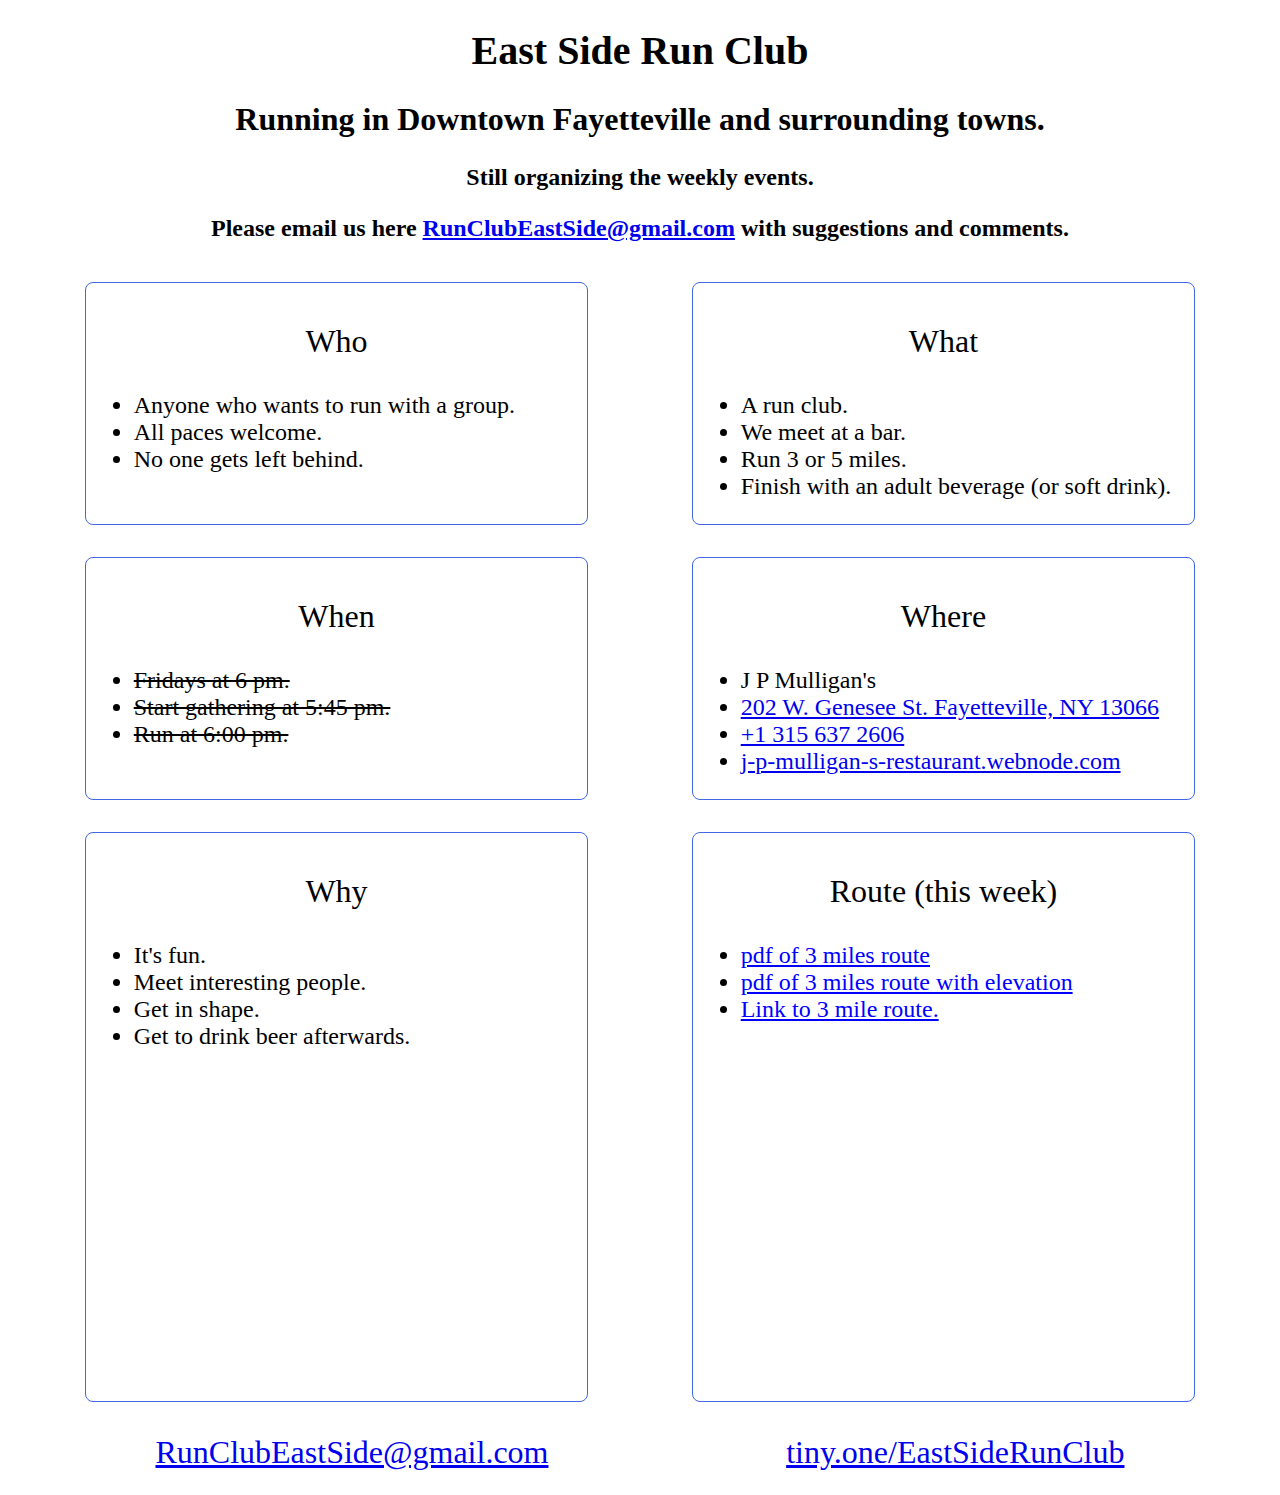
<file: index.html>
<!doctype html>

<html lang="en">

<head>
    <meta charset="utf-8">
    <title>East Side Run Club</title>
    <link rel="stylesheet" href="./styles.css">
</head>

<body>
    <div id="outerDiv">
        <h1 class="">East Side Run Club</h1>
        <h2 class="">Running in Downtown Fayetteville and surrounding towns.</h2>
        
        <h3 class="">Still organizing the weekly events.</h3>
        <h3 class="">Please email us here 
            <a target="_blank" id="" class=""
            href="mailto:RunClubEastSide@gmail.com">RunClubEastSide@gmail.com</a>
             with suggestions and comments.</h3>
        
        <div id="middleDiv">
            <div id="innerDiv">
                <p class="five_Ws">Who</p>
                <ul class="">
                    <li>Anyone who wants to run with a group.</li>
                    <li>All paces welcome.</li>
                    <li>No one gets left behind.</li>
                </ul>
            </div>
            <div id="innerDiv">
                <p class="five_Ws">What</p>
                <ul class="">
                    <li>A run club.</li>
                    <li>We meet at a bar.</li>
                    <li>Run 3 or 5 miles.</li>
                    <li>Finish with an adult beverage (or soft drink).</li>
                    <!-- <li>Anyone who wants to run with a group.</li>
                    <li>All paces welcome.</li>
                    <li>No drop - no one gets left behind.</li> -->
                </ul>
            </div>
            <div id="innerDiv">
                <p class="five_Ws">When</p>
                <ul class="">
                    <!-- <li>Mondays at 6 pm.</li>
                    <li>Start gathering at 5:45 pm.</li>
                    <li>Run at 6:00 pm.</li> -->
                    <li>
                        <s>Fridays at 6 pm.</s>
                    </li>
                    <li>
                        <s>Start gathering at 5:45 pm.</s>
                    </li>
                    <li>
                        <s>Run at 6:00 pm.</s>
                    </li>
                    <!-- <li>Fridays at 6 pm.</li>
                    <li>Start gathering at 5:45 pm.</li>
                    <li>Run at 6:00 pm.</li> -->
                </ul>
            </div>
            <div id="innerDiv">
                <p class="five_Ws">Where</p>
                <ul class="">
                    <li>J P Mulligan's</li>
                    <li>
                        <a id=""
                            href="https://www.google.com/maps/place/J+P+Mulligan's+Restaurant+Inc/@43.029607,-76.0170352,17z/data=!3m1!4b1!4m5!3m4!1s0x89d98c3f441e1c95:0xb901ebdf23e97745!8m2!3d43.0296021!4d-76.0148461">202
                            W. Genesee St. Fayetteville, NY 13066</a>
                    </li>
                    <li>
                        <a href="tel:13156372606">+1 315 637 2606</a>
                    </li>
                    <li><a id=""
                            href="https://j-p-mulligan-s-restaurant.webnode.com/">j-p-mulligan-s-restaurant.webnode.com</a>
                    </li>
                </ul>
                <!-- <ul class="">
                    <li>Bull and Bear (Fayetteville location)</li>
                    <li>411 E Genesee St, Fayetteville, NY 13066</li>
                    <li>315 632 4688</li>
                    <li><a id="" href="https://www.bullandbearroadhouse.com/">bullandbearroadhouse.com</a></li>
                </ul> -->
                <!-- <ul class="">
                    <li>Seneca St Brew Pub</li>
                    <li>315 E Seneca St, Manlius, NY 13104</li>
                    <li>+1 315 682 6968</li>
                    <li><a id="" href="https://senecastreetbrewpub.com/">SenecaStreetBrewPub.com</a></li>
                </ul> -->
                <!-- <p class="previous_weeks"><a id="other" href=./otherLocations.html>Our other regular locations.</a></p> -->
            </div>
            <div id="innerDiv">
                <p class="five_Ws">Why</p>
                <ul class="">
                    <li>It's fun.</li>
                    <li>Meet interesting people.</li>
                    <li>Get in shape.</li>
                    <li>Get to drink beer afterwards.</li>
                </ul>
            </div>
            <div id="innerDiv">
                <p class="five_Ws">Route (this week)</p>
                <!-- <p>Link to 3 mile J P Mulligan's loop page.</p> -->
                <ul class="">
                    <li>
                        <a href="./JPMulligans/3Miles.pdf" style="color:#0000FF;text-align:left" target="_blank">pdf of
                            3 miles route</a>
                    </li>
                    <li>
                        <a href="./JPMulligans/3Miles_Elevation.pdf" style="color:#0000FF;text-align:left"
                            target="_blank">pdf of 3 miles route with elevation</a>
                    </li>
                    <li>
                        <a href="https://onthegomap.com/s/01uum7in" style="color:#0000FF;text-align:left"
                            target="_blank">Link to 3 mile route.</a>
                    </li>
                    <!-- <li>
                        <iframe width="425" height="350" frameborder="0" scrolling="no" marginheight="0" marginwidth="0"
            src="https://onthegomap.com/?m=r&amp;u=mi&amp;d=4719&amp;f=d552b25512&amp;n=1&amp;dm=1&amp;context=embed&amp;r2=[base64]~1a1LUHu6j3A7JpC3T7NSVg2t2u3l4o1x1h1r1h8lAz6d9h2Z37BNNFBJBJ5Z11n5Cl3CR2R31L3P7p1Jf3l1v6Fl18~1"></iframe>
                    </li> -->
                    <iframe width="425" height="350" frameborder="0" scrolling="no" marginheight="0" marginwidth="0"
                        src="https://onthegomap.com/?m=r&amp;u=mi&amp;d=4719&amp;f=d552b25512&amp;n=1&amp;dm=1&amp;context=embed&amp;r2=[base64]~1a1LUHu6j3A7JpC3T7NSVg2t2u3l4o1x1h1r1h8lAz6d9h2Z37BNNFBJBJ5Z11n5Cl3CR2R31L3P7p1Jf3l1v6Fl18~1"></iframe>
                </ul>
                <!-- <p class="five_Ws"><a id="" href=../RunRoutes/RunRoutes.html>Routes</a></p>
                <ul class="">
                    <li>3 miles</li>
                    <li>5 miles</li>
                </ul> -->
            </div>
        </div>
        <footer id="">
            <!-- <p id="url">https://tinyurl.com/ManliusRunClub</p> -->
            <!-- <a id="url" href="https://tinyurl.com/ManliusRunClub">https://tinyurl.com/ManliusRunClub</a> -->
            <div id="footer_div" class="">
                <a target="_blank" id="" class="footer_anchor"
                    href="mailto:RunClubEastSide@gmail.com">RunClubEastSide@gmail.com</a>

                <a target="_blank" id="" class="footer_anchor"
                    href="https://tiny.one/EastSideRunClub">tiny.one/EastSideRunClub</a>
            </div>

        </footer>

    </div>
</body>

</html>
</file>
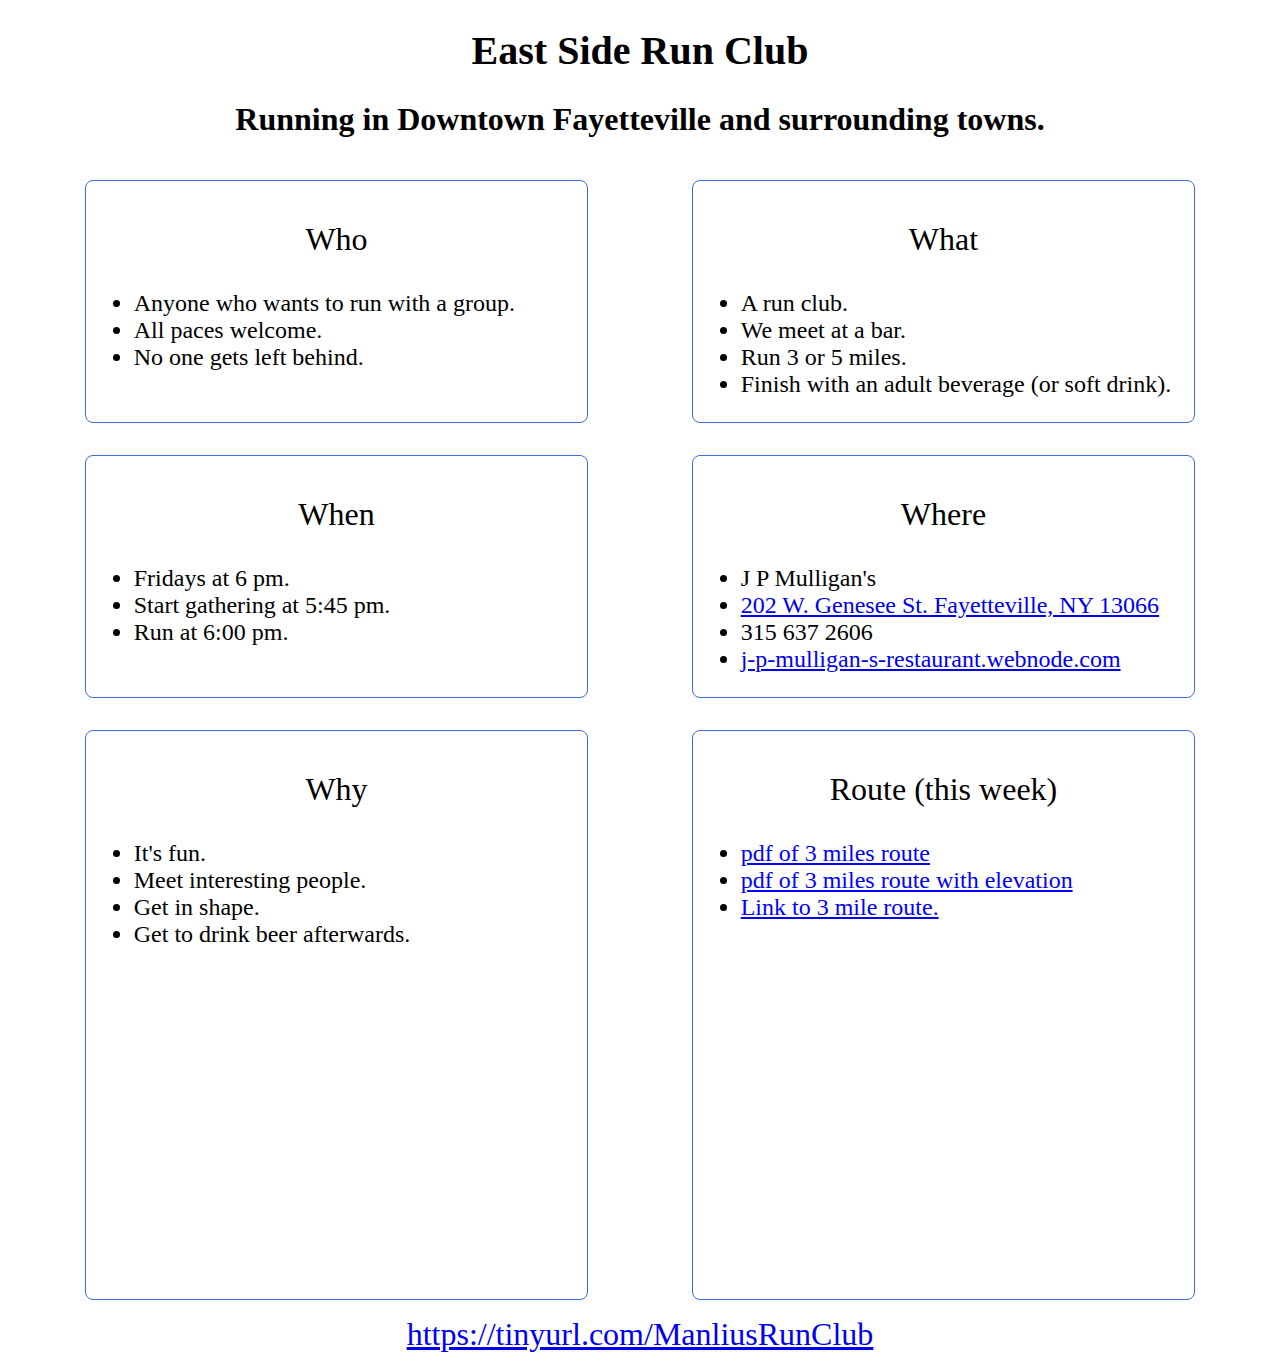
<file: EastSideRunClub/EastSideRunClub.html>
<!doctype html>

<html lang="en">

<head>
    <meta charset="utf-8">
    <title>East Side Run Club</title>
    <link rel="stylesheet" href="./styles.css">
</head>

<body>
    <div id="outerDiv">
        <h1 class="something">East Side Run Club</h1>
        <h2 class="something">Running in Downtown Fayetteville and surrounding towns.</h2>
        <!-- <span>
            <a href="../RunRoutes/OnTheGoMaps/OnTheGoMaps.html" style="color:#0000FF;text-align:left" target="_blank">On
                the Go Page</a>
        </span> -->
        <div id="middleDiv">
            <div id="innerDiv">
                <p class="five_Ws">Who</p>
                <ul class="">
                    <li>Anyone who wants to run with a group.</li>
                    <li>All paces welcome.</li>
                    <li>No one gets left behind.</li>
                </ul>
            </div>
            <div id="innerDiv">
                <p class="five_Ws">What</p>
                <ul class="">
                    <li>A run club.</li>
                    <li>We meet at a bar.</li>
                    <li>Run 3 or 5 miles.</li>
                    <li>Finish with an adult beverage (or soft drink).</li>
                    <!-- <li>Anyone who wants to run with a group.</li>
                    <li>All paces welcome.</li>
                    <li>No drop - no one gets left behind.</li> -->
                </ul>
            </div>
            <div id="innerDiv">
                <p class="five_Ws">When</p>
                <ul class="">
                    <!-- <li>Mondays at 6 pm.</li>
                    <li>Start gathering at 5:45 pm.</li>
                    <li>Run at 6:00 pm.</li> -->
                    <li>Fridays at 6 pm.</li>
                    <li>Start gathering at 5:45 pm.</li>
                    <li>Run at 6:00 pm.</li>
                </ul>
            </div>
            <div id="innerDiv">
                <p class="five_Ws">Where</p>
                <ul class="">
                    <li>J P Mulligan's</li>
                    <li>
                        <a id=""
                            href="https://www.google.com/maps/place/J+P+Mulligan's+Restaurant+Inc/@43.029607,-76.0170352,17z/data=!3m1!4b1!4m5!3m4!1s0x89d98c3f441e1c95:0xb901ebdf23e97745!8m2!3d43.0296021!4d-76.0148461">202
                            W. Genesee St. Fayetteville, NY 13066</a>
                    </li>
                    <li>315 637 2606</li>
                    <li><a id=""
                            href="https://j-p-mulligan-s-restaurant.webnode.com/">j-p-mulligan-s-restaurant.webnode.com</a>
                    </li>
                </ul>
                <!-- <ul class="">
                    <li>Bull and Bear (Fayetteville location)</li>
                    <li>411 E Genesee St, Fayetteville, NY 13066</li>
                    <li>315 632 4688</li>
                    <li><a id="" href="https://www.bullandbearroadhouse.com/">bullandbearroadhouse.com</a></li>
                </ul> -->
                <!-- <ul class="">
                    <li>Seneca St Brew Pub</li>
                    <li>315 E Seneca St, Manlius, NY 13104</li>
                    <li>+1 315 682 6968</li>
                    <li><a id="" href="https://senecastreetbrewpub.com/">SenecaStreetBrewPub.com</a></li>
                </ul> -->
                <!-- <p class="previous_weeks"><a id="other" href=./otherLocations.html>Our other regular locations.</a></p> -->
            </div>
            <div id="innerDiv">
                <p class="five_Ws">Why</p>
                <ul class="">
                    <li>It's fun.</li>
                    <li>Meet interesting people.</li>
                    <li>Get in shape.</li>
                    <li>Get to drink beer afterwards.</li>
                </ul>
            </div>
            <div id="innerDiv">
                <p class="five_Ws">Route (this week)</p>
                <!-- <p>Link to 3 mile J P Mulligan's loop page.</p> -->
                <ul class="">
                    <li>
                        <a href="./JPMulligans/3Miles.pdf" style="color:#0000FF;text-align:left" target="_blank">pdf of
                            3 miles route</a>
                    </li>
                    <li>
                        <a href="./JPMulligans/3Miles_Elevation.pdf" style="color:#0000FF;text-align:left"
                            target="_blank">pdf of 3 miles route with elevation</a>
                    </li>
                    <li>
                        <a href="https://onthegomap.com/s/01uum7in" style="color:#0000FF;text-align:left"
                            target="_blank">Link to 3 mile route.</a>
                    </li>
                    <!-- <li>
                        <iframe width="425" height="350" frameborder="0" scrolling="no" marginheight="0" marginwidth="0"
            src="https://onthegomap.com/?m=r&amp;u=mi&amp;d=4719&amp;f=d552b25512&amp;n=1&amp;dm=1&amp;context=embed&amp;r2=[base64]~1a1LUHu6j3A7JpC3T7NSVg2t2u3l4o1x1h1r1h8lAz6d9h2Z37BNNFBJBJ5Z11n5Cl3CR2R31L3P7p1Jf3l1v6Fl18~1"></iframe>
                    </li> -->
                    <iframe width="425" height="350" frameborder="0" scrolling="no" marginheight="0" marginwidth="0"
            src="https://onthegomap.com/?m=r&amp;u=mi&amp;d=4719&amp;f=d552b25512&amp;n=1&amp;dm=1&amp;context=embed&amp;r2=[base64]~1a1LUHu6j3A7JpC3T7NSVg2t2u3l4o1x1h1r1h8lAz6d9h2Z37BNNFBJBJ5Z11n5Cl3CR2R31L3P7p1Jf3l1v6Fl18~1"></iframe>
                </ul>
                <!-- <p class="five_Ws"><a id="" href=../RunRoutes/RunRoutes.html>Routes</a></p>
                <ul class="">
                    <li>3 miles</li>
                    <li>5 miles</li>
                </ul> -->
            </div>
        </div>
        <footer id="">
            <!-- <p id="url">https://tinyurl.com/ManliusRunClub</p> -->
            <a id="url" href="https://tinyurl.com/ManliusRunClub">https://tinyurl.com/ManliusRunClub</a>
        </footer>
    </div>
</body>

</html>
</file>
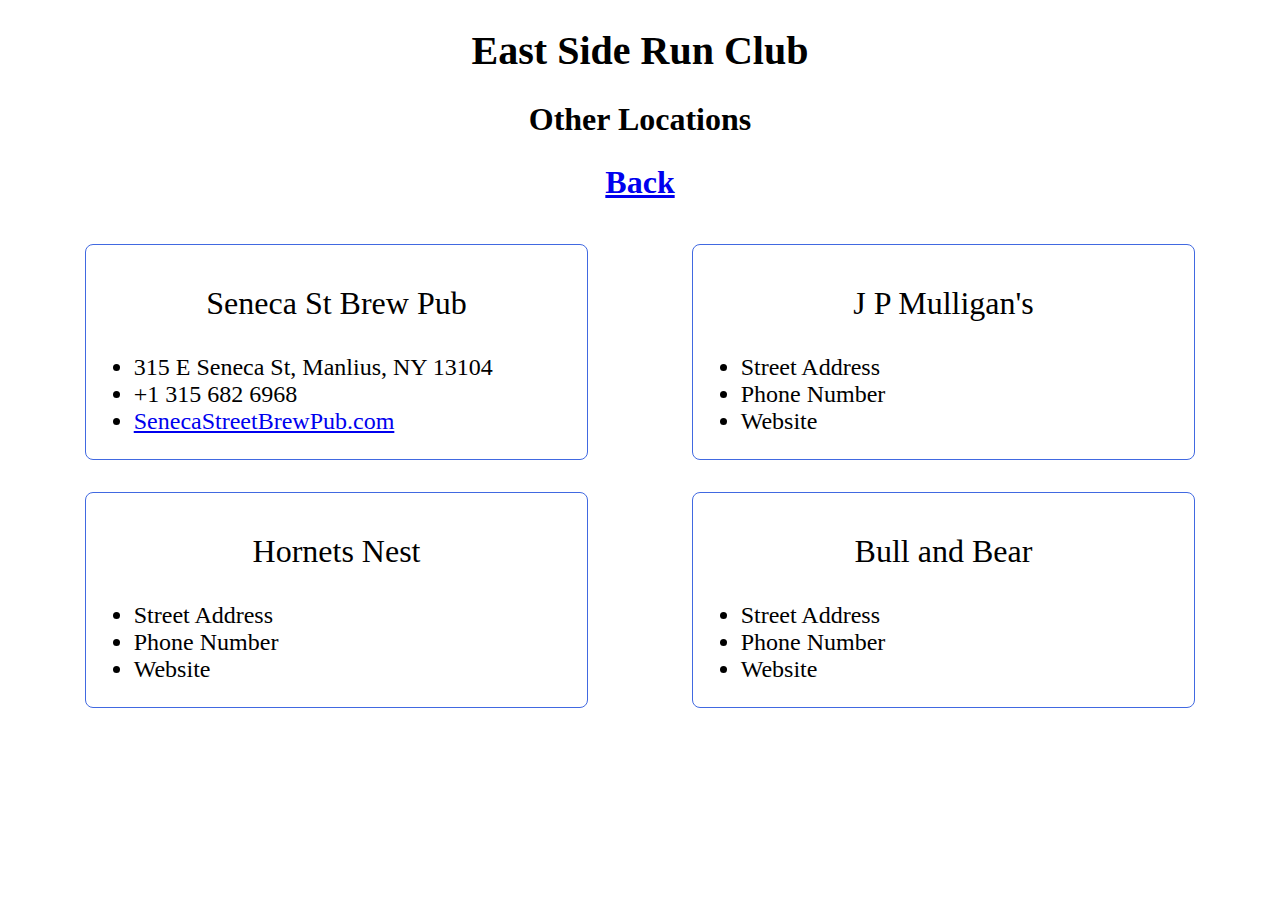
<file: EastSideRunClub/otherLocations.html>
<!doctype html>

<html lang="en">

<head>
    <meta charset="utf-8">
    <title>East Side Run Club Other Locations</title>
    <link rel="stylesheet" href="./styles.css">
</head>

<body>
    <div id="outerDiv">
        <!-- <h1 class="something">East Side Run Club</h1> -->

        <h1>East Side Run Club</h1>
        <h2 class="something">Other Locations</h2>
        <h2><a id="" href=./EastSideRunClub.html>Back</a></h2>
        <div id="middleDiv">

            <div id="innerDiv">
                <p class="five_Ws">Seneca St Brew Pub</p>
                <ul class="">
                    <!-- <li>Street Address</li>
                    <li>Phone Number</li>
                    <li>Website</li> -->
                    <!-- <li>Seneca St Brew Pub</li> -->
                    <li>315 E Seneca St, Manlius, NY 13104</li>
                    <li>+1 315 682 6968</li>
                    <li><a id="" href="https://senecastreetbrewpub.com/">SenecaStreetBrewPub.com</a></li>
                </ul>
            </div>

            <div id="innerDiv">
                <p class="five_Ws">J P Mulligan's</p>
                <ul class="">
                    <li>Street Address</li>
                    <li>Phone Number</li>
                    <li>Website</li>
                </ul>
            </div>

            <div id="innerDiv">
                <p class="five_Ws">Hornets Nest</p>
                <ul class="">
                    <li>Street Address</li>
                    <li>Phone Number</li>
                    <li>Website</li>
                </ul>
            </div>

            <div id="innerDiv">
                <p class="five_Ws">Bull and Bear</p>
                <ul class="">
                    <li>Street Address</li>
                    <li>Phone Number</li>
                    <li>Website</li>
                </ul>
            </div>

        </div>
        <footer id="">
            <!-- <a id="url" href="https://tinyurl.com/ManliusRunClub">https://tinyurl.com/ManliusRunClub</a> -->
        </footer>

    </div>
</body>
</file>
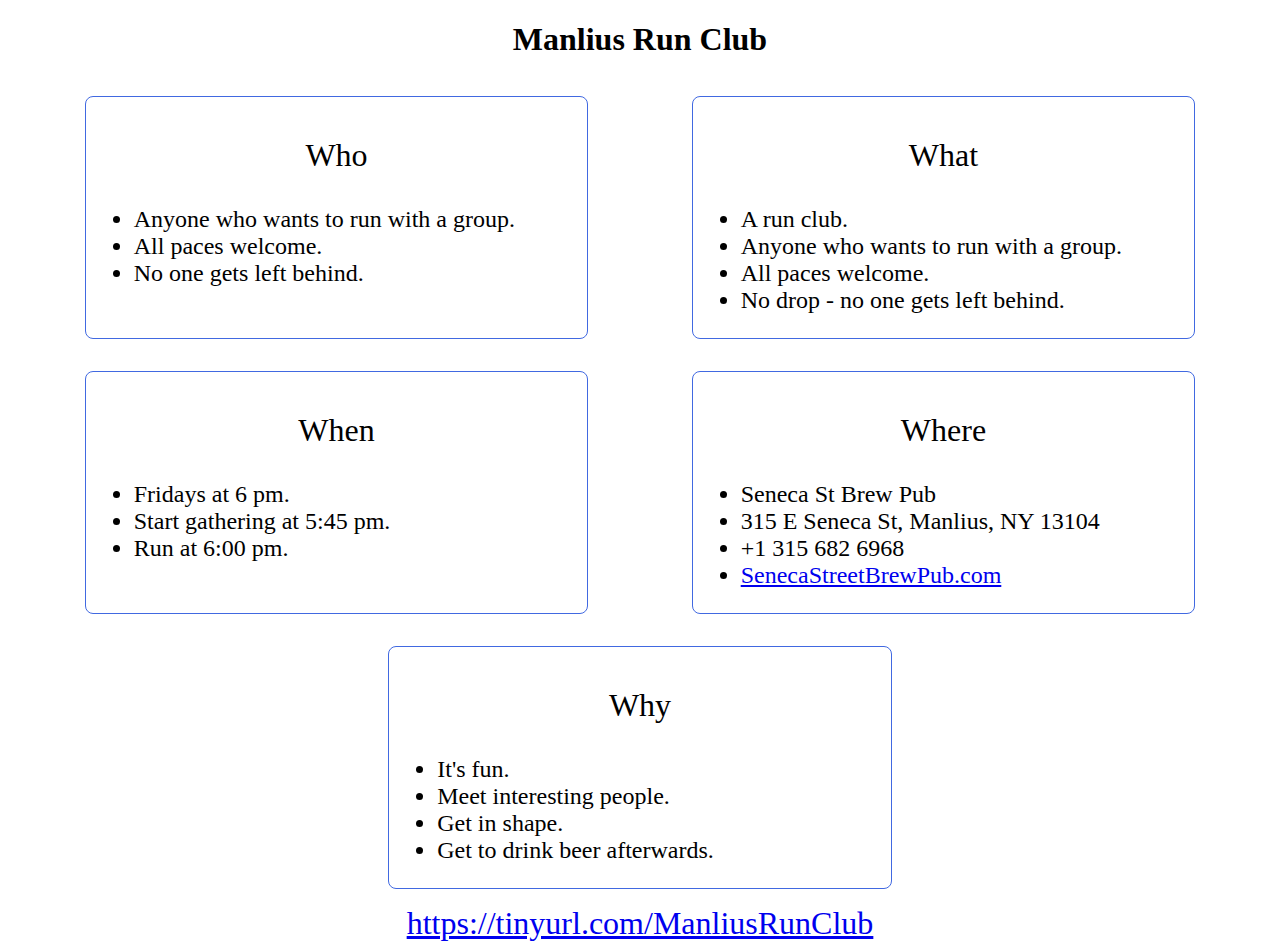
<file: ManliusRunClub/ManliusRunClub.html>
<!doctype html>

<html lang="en">

<head>
    <meta charset="utf-8">
    <title>Manlius Run Club</title>
    <link rel="stylesheet" href="./styles.css">
</head>

<body>
    <div id="outerDiv">
        <h1 class="something">Manlius Run Club</h1>
        <div id="middleDiv">

            <div id="innerDiv">
                <p class = "five_Ws">Who</p>
                <ul class="">
                    <li>Anyone who wants to run with a group.</li>
                    <li>All paces welcome.</li>
                    <li>No one gets left behind.</li>
                </ul>
            </div>
            <div id="innerDiv">
                <p class = "five_Ws">What</p>
                <ul class="">
                    <li>A run club.</li>
                    <li>Anyone who wants to run with a group.</li>
                    <li>All paces welcome.</li>
                    <li>No drop - no one gets left behind.</li>
                </ul>
            </div>
            <div id="innerDiv">
                <p class = "five_Ws">When</p>
                <ul class="">
                    <li>Fridays at 6 pm.</li>
                    <li>Start gathering at 5:45 pm.</li>
                    <li>Run at 6:00 pm.</li>
                </ul>
            </div>
            <div id="innerDiv">
                <p class = "five_Ws">Where</p>
                <ul class="">
                    <li>Seneca St Brew Pub</li>
                    <li>315 E Seneca St, Manlius, NY 13104</li>
                    <li>+1 315 682 6968</li>
                    <li><a id="" href="https://senecastreetbrewpub.com/">SenecaStreetBrewPub.com</a></li>
                </ul>
            </div>
            <div id="innerDiv">
                <p class = "five_Ws">Why</p>
                <ul class="">
                    <li>It's fun.</li>
                    <li>Meet interesting people.</li>
                    <li>Get in shape.</li>
                    <li>Get to drink beer afterwards.</li>
                </ul>
            </div>
        </div>
        <footer id="">
            <!-- <p id="url">https://tinyurl.com/ManliusRunClub</p> -->
            <a id="url" href="https://tinyurl.com/ManliusRunClub">https://tinyurl.com/ManliusRunClub</a>
        </footer>

    </div>
</body>

</html>
</file>
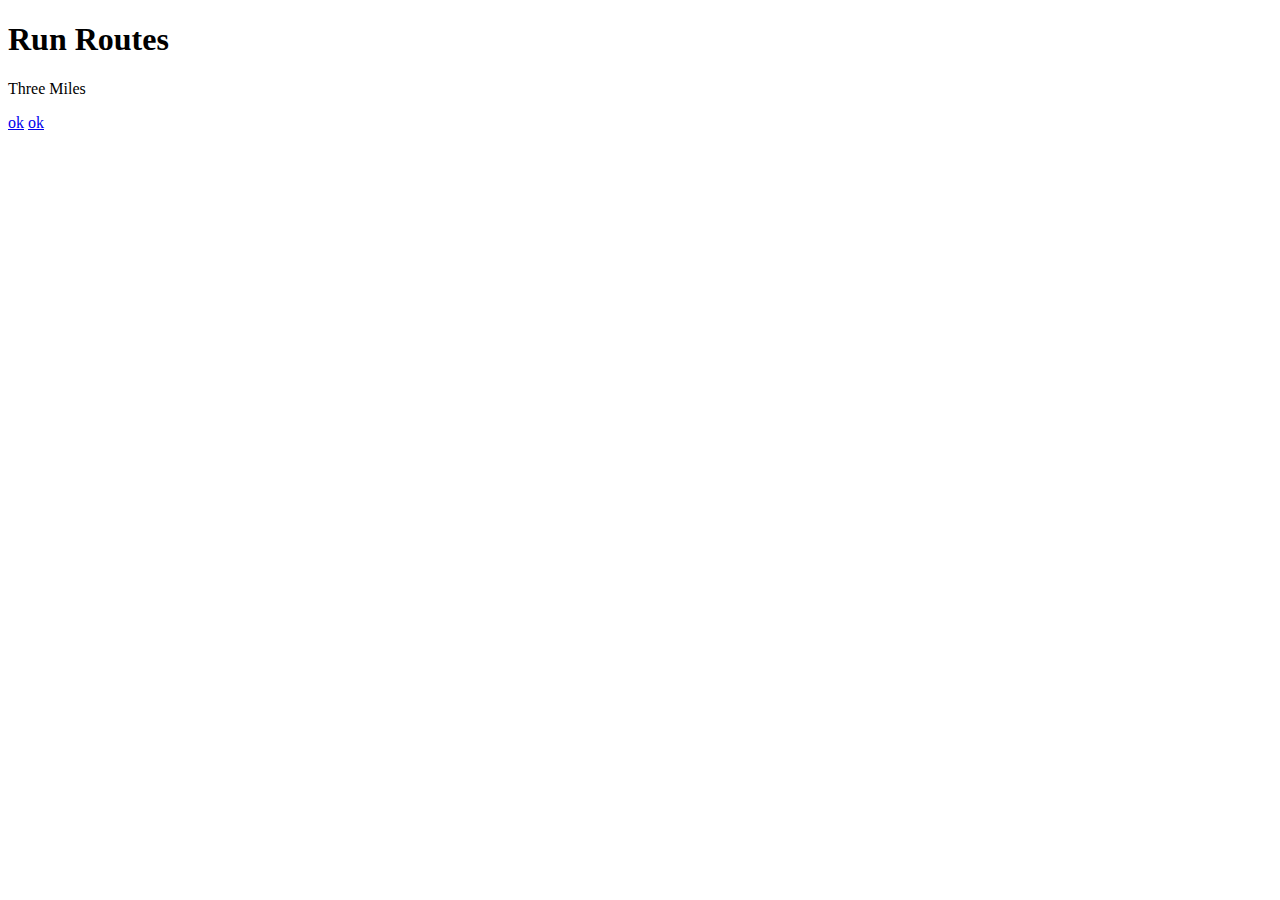
<file: RunRoutes/RunRoutes.html>
<!doctype html>

<html lang="en">

<head>
    <meta charset="utf-8">
    <title>Run Routes</title>
    <!-- <link rel="stylesheet" href="./styles.css"> -->
</head>

<body>
    <h1 class="something">Run Routes</h1>
    <!-- <a href="Resources\teen_time_report.pdf">ok</a> -->
    <div>
        <p>Three Miles</p>
        <a href="./01.pdf">ok</a>
        <a href="./02.png">ok</a>
    </div>
</body>

</html>
</file>
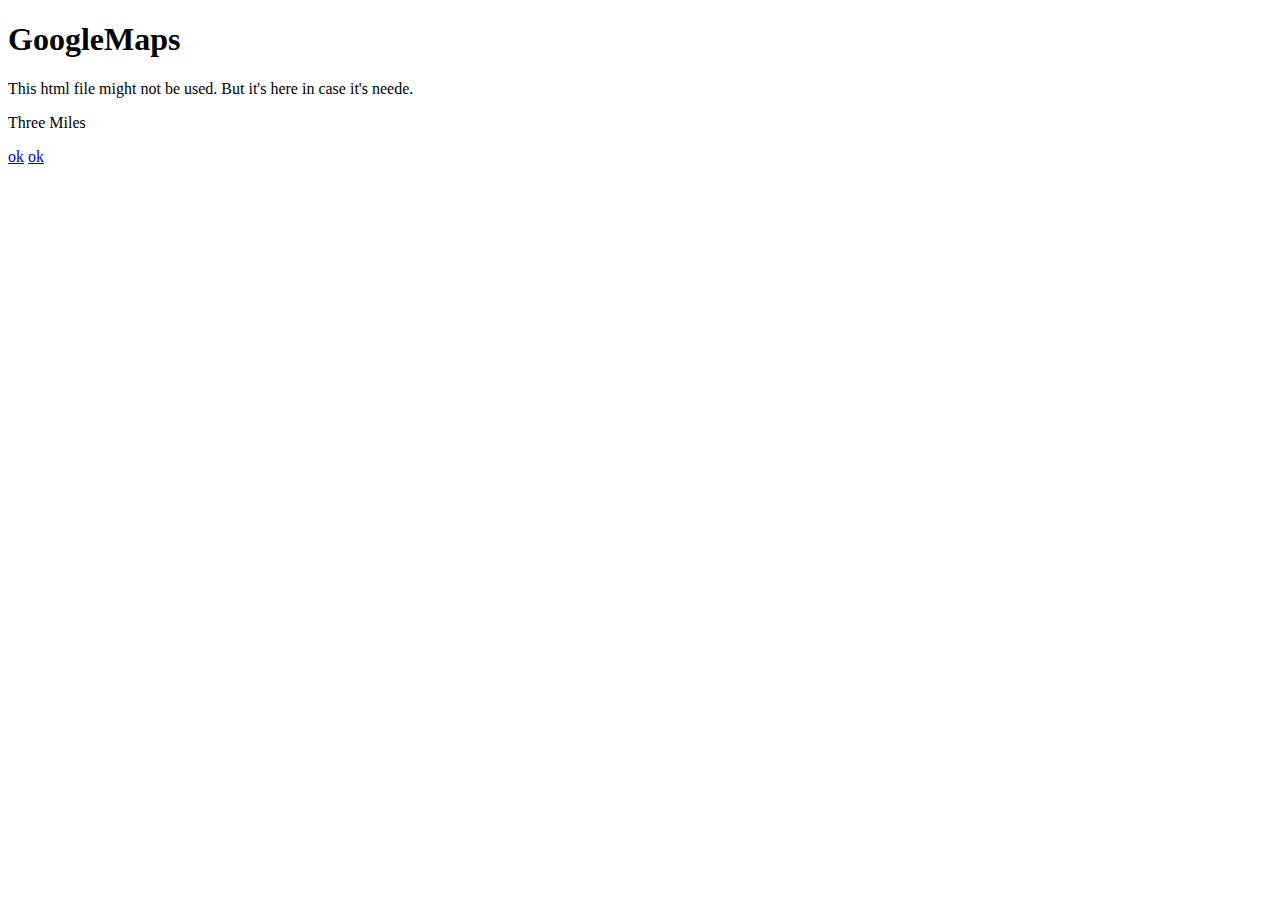
<file: RunRoutes/GoogleMaps/GoogleMaps.html>
<!doctype html>

<html lang="en">

<head>
    <meta charset="utf-8">
    <title>GoogleMaps</title>
    <!-- <link rel="stylesheet" href="./styles.css"> -->
</head>

<body>
    <h1 class="something">GoogleMaps</h1>
    <!-- <a href="Resources\teen_time_report.pdf">ok</a> -->
    This html file might not be used. But it's here in case it's neede.
    <div>
        <p>Three Miles</p>
        <a href="./01.pdf">ok</a>
        <a href="./02.png">ok</a>
    </div>
</body>

</html>
</file>
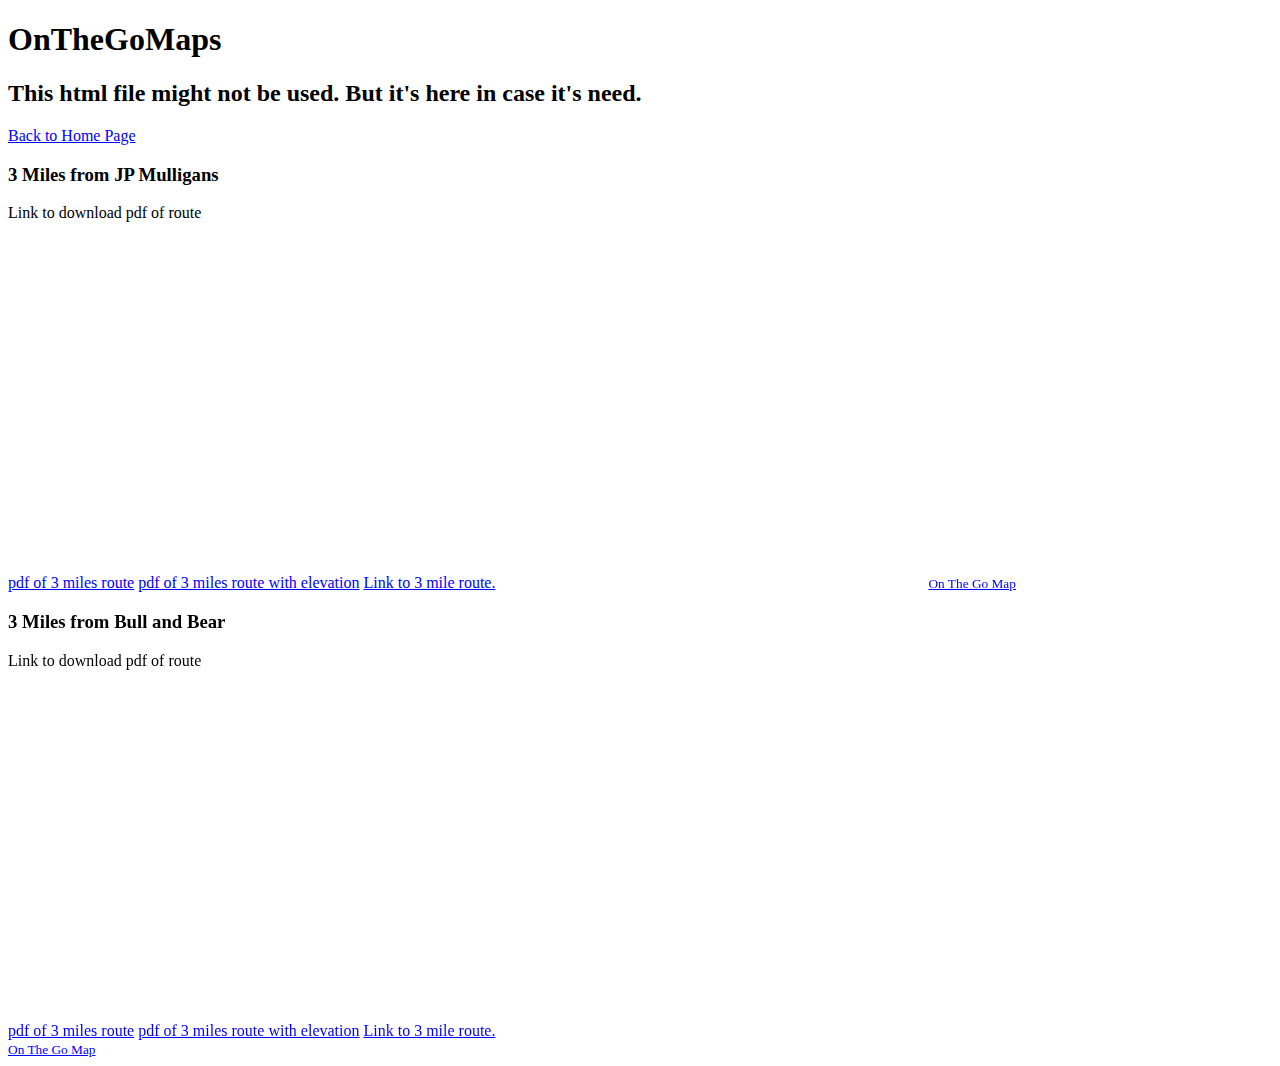
<file: RunRoutes/OnTheGoMaps/OnTheGoMaps.html>
<!doctype html>

<html lang="en">

<head>
    <meta charset="utf-8">
    <title>OnTheGoMaps</title>
    <!-- <link rel="stylesheet" href="./styles.css"> -->
</head>

<body>
    <h1 class="something">OnTheGoMaps</h1>
    <h2>This html file might not be used. But it's here in case it's need.</h2>
    <span>
        <a href="../../index.html" style="color:#0000FF;text-align:left" target="_blank">Back to Home Page</a>
    </span>
    <!-- <div>
        <p>Link to download pdf of route</p>
        <a href="./01.pdf" style="color:#0000FF;text-align:left" target="_blank">pdf of route</a>
    </div> -->
    <!-- <div>
        <h3>temp</h3>
        <p>Link to download pdf of route</p>
        <a href="./01.pdf" style="color:#0000FF;text-align:left" target="_blank">pdf of route</a>
        <iframe width="425" height="350" frameborder="0" scrolling="no" marginheight="0" marginwidth="0"
            src="https://onthegomap.com/?m=r&amp;u=mi&amp;d=1607&amp;f=42fb2e8bcf&amp;n=1&amp;dm=1&amp;context=embed&amp;r2=igrc8bgzlEpIzNJPLRd1JJ9V18yEm55FYG4QAQ9a19q37e52g1y4z2e2p1k2f2m8~935"></iframe>
        <small>
            <a href="https://onthegomap.com" style="color:#0000FF;text-align:left" target="_blank">On The Go Map</a>
        </small>
    </div> -->

    <div>
        <h3>3 Miles from JP Mulligans</h3>
        <p>Link to download pdf of route</p>
        <a href="./JPMulligans/3Miles.pdf" style="color:#0000FF;text-align:left" target="_blank">pdf of 3 miles route</a>
        <a href="./JPMulligans/3Miles_Elevation.pdf" style="color:#0000FF;text-align:left" target="_blank">pdf of 3 miles route with elevation</a>
        <a href="https://onthegomap.com/s/01uum7in" style="color:#0000FF;text-align:left" target="_blank">Link to 3 mile route.</a>
        <iframe width="425" height="350" frameborder="0" scrolling="no" marginheight="0" marginwidth="0"
            src="https://onthegomap.com/?m=r&amp;u=mi&amp;d=4719&amp;f=d552b25512&amp;n=1&amp;dm=1&amp;context=embed&amp;r2=[base64]~1a1LUHu6j3A7JpC3T7NSVg2t2u3l4o1x1h1r1h8lAz6d9h2Z37BNNFBJBJ5Z11n5Cl3CR2R31L3P7p1Jf3l1v6Fl18~1"></iframe>
        <small>
            <a href="https://onthegomap.com" style="color:#0000FF;text-align:left" target="_blank">On The Go Map</a>
        </small>
    </div>

    <div>
        <h3>3 Miles from Bull and Bear</h3>
        <p>Link to download pdf of route</p>
        <a href="./BullAndBear/3MilesBullAndBear.pdf" style="color:#0000FF;text-align:left" target="_blank">pdf of 3 miles route</a>
        <a href="./BullAndBear/3MilesBullAndBear_Elevation.pdf" style="color:#0000FF;text-align:left" target="_blank">pdf of 3 miles route with elevation</a>
        <a href="https://onthegomap.com/s/r5d4lcmf" style="color:#0000FF;text-align:left" target="_blank">Link to 3 mile route.</a>
        <iframe width="425" height="350" frameborder="0" scrolling="no" marginheight="0" marginwidth="0" src="https://onthegomap.com/?m=r&amp;u=mi&amp;d=5011&amp;f=59f07e68a7&amp;n=1&amp;dm=1&amp;context=embed&amp;r2=sdqc8j_ylE6e1EW2CW2Ek28k16S4QK_4C_28o14m1MW48y1Ke4g1W9Kc5W1w6w1aDUc78g1m1JY1LMJKR6HCj14h10L0N1~22P4TAd1ERSr1Uh1CBMFa1DK3y22y25W14m3Y2u1i1OUm1a2e1o28Y11K3u1e1AY1GE8IEAAIOKW1ASAi1Gy3Um6G_4Ci5a1W86QW1c6X5o1X14f9Gt5IZ12D1N5X2f1x1p19AVEj1Eh2vCb1n7X2dFT6n8W1j18F8HOHg1LY1NQVIJ8l6GX46v12k1~7SX4c2X9s1x6Y1~4a2z9q6~RW19g1BO53T9j1Fz2Fj27f2"></iframe><br/><small><a href="https://onthegomap.com" style="color:#0000FF;text-align:left" target="_blank">On The Go Map</a></small>
    </div>

    <!-- https://onthegomap.com/s/r5d4lcmf -->
    <!-- <iframe width="425" height="350" frameborder="0" scrolling="no" marginheight="0" marginwidth="0" src="https://onthegomap.com/?m=r&amp;u=mi&amp;d=5011&amp;f=59f07e68a7&amp;n=1&amp;dm=1&amp;context=embed&amp;r2=sdqc8j_ylE6e1EW2CW2Ek28k16S4QK_4C_28o14m1MW48y1Ke4g1W9Kc5W1w6w1aDUc78g1m1JY1LMJKR6HCj14h10L0N1~22P4TAd1ERSr1Uh1CBMFa1DK3y22y25W14m3Y2u1i1OUm1a2e1o28Y11K3u1e1AY1GE8IEAAIOKW1ASAi1Gy3Um6G_4Ci5a1W86QW1c6X5o1X14f9Gt5IZ12D1N5X2f1x1p19AVEj1Eh2vCb1n7X2dFT6n8W1j18F8HOHg1LY1NQVIJ8l6GX46v12k1~7SX4c2X9s1x6Y1~4a2z9q6~RW19g1BO53T9j1Fz2Fj27f2"></iframe><br/><small><a href="https://onthegomap.com" style="color:#0000FF;text-align:left" target="_blank">On The Go Map</a></small> -->

    <!-- https://onthegomap.com/s/01uum7in -->
    <!-- <iframe width="425" height="350" frameborder="0" scrolling="no" marginheight="0" marginwidth="0" src="https://onthegomap.com/?m=r&amp;u=mi&amp;d=4719&amp;f=d552b25512&amp;n=1&amp;dm=1&amp;context=embed&amp;r2=[base64]~1a1LUHu6j3A7JpC3T7NSVg2t2u3l4o1x1h1r1h8lAz6d9h2Z37BNNFBJBJ5Z11n5Cl3CR2R31L3P7p1Jf3l1v6Fl18~1"></iframe><br/><small><a href="https://onthegomap.com" style="color:#0000FF;text-align:left" target="_blank">On The Go Map</a></small> -->

</body>

</html>
</file>
<file: styles.css>
h1 {
    font-size: 2.5em;
    text-align: center;
}

h2 {
    font-size: 2em;
    text-align: center;
}

h3 {
    font-size: 1.5em;
    text-align: center;
}

footer {
    text-align: center;
}

#other {
    font-size: 1.5em;
}

.footer_anchor {
    font-size: 2em;
    margin: auto;
    /* padding-left: 3em; */
    /* display: inline; */
    /* border: 1px solid blueviolet; */
    /* text-align: center; */
}

li {
    font-size: 1.5em;
}

.this_week {
    font-size: 1.5em;
}

.five_Ws {
    /* border: 1px solid blue; */
    text-align: center;
    font-size: 2em;
}

#outerDiv {
    margin: auto;
    width: 98%;
    /* border: 1px solid blue; */
}

#middleDiv {
    display: flex;
    flex-wrap: wrap;
    justify-content: space-around;
    margin: auto;
    width: 98%;
    /* border: 1px solid green; */
}

#innerDiv {
    margin: auto;
    min-width: 40%;
    max-width: 80%;
    margin: 1em;
    padding: .5em;
    border: 1px solid royalblue;
    border-radius: .5em;
}

#footer_div {
    display: flex;
    justify-content: space-around;
    min-width: 80%;
    padding: 1em;
    /* border: 2px solid royalblue; */
}

a:hover {
    background-color: rosybrown;
    border-radius: .25em;
}

/* tablets below */

/* *** nothing for tablets yet *** */

/* mobile phones horizontal below */

/* *** nothing for phones horizontal yet *** */

/* mobile phones vertical below */

@media (max-width: 1000px) {
    h1 {
        font-size: 5em;
    }
    #middleDiv {
        /* border: 5px solid goldenrod; */
    }
    #innerDiv {
        min-width: 80%;
        padding: 1em;
        border: 2px solid royalblue;
    }
    #footer_div {
        display: block;
        /* min-width: 80%;
         padding: 1em; */
        /* border: 2px solid royalblue; */
        /* text-align: center; */
    }
    footer {
        padding-bottom: 3em;
    }
    .footer_anchor {
        font-size: 3em;
        text-align: center;
    }
}
</file>
<file: EastSideRunClub/styles.css>
h1 {
    font-size: 2.5em;
    text-align: center;
}

h2{
    font-size: 2em;
    text-align: center;
}
footer{
    text-align: center;
}

#other{
    font-size: 1.5em;
}

#url {
    font-size: 2em;
    margin: auto;
    /* border: 1px solid blue; */
}

li {
    font-size: 1.5em;
}

.this_week{
    font-size: 1.5em;
}

.five_Ws{
    /* border: 1px solid blue; */
    text-align: center;
    font-size: 2em;
}

#outerDiv {
    margin: auto;
    width: 98%;
    /* border: 1px solid blue; */
}

#middleDiv {
    display: flex;
    flex-wrap: wrap;
    justify-content: space-around;
    margin: auto;
    width: 98%;
    /* border: 1px solid green; */
}

#innerDiv {
    margin: auto;
    min-width: 40%;
    max-width: 80%;
    margin: 1em;
    padding: .5em;
    border: 1px solid royalblue;
    border-radius: .5em;
}

a:hover{
padding:.1em;
  background-color: rosybrown;
  border-radius: .25em;
}

/* tablets below */

/* *** nothing for tablets yet *** */

/* mobile phones horizontal below */

/* *** nothing for phones horizontal yet *** */

/* mobile phones virtical below */

@media (max-width: 1000px) {
    h1 {
        font-size: 5em;
    }
    #middleDiv {
        /* border: 5px solid goldenrod; */
    }
    #innerDiv {
        min-width: 80%;
        padding: 1em;
        border: 2px solid royalblue;
    }
    #url {
        font-size: 3em;
    }
    footer{
        padding-bottom: 3em;
    }
}
</file>
<file: ManliusRunClub/styles.css>
h1 {
    font-size: 2em;
    text-align: center;
}
footer{
    text-align: center;
}

#url {
    font-size: 2em;
    margin: auto;

    /* border: 1px solid blue; */
}

li {
    font-size: 1.5em;
}

.five_Ws{
    /* border: 1px solid blue; */
    text-align: center;
    font-size: 2em;
}

#outerDiv {
    margin: auto;
    width: 98%;
    /* border: 1px solid blue; */
}

#middleDiv {
    display: flex;
    flex-wrap: wrap;
    justify-content: space-around;
    margin: auto;
    width: 98%;
    /* border: 1px solid green; */
}

#innerDiv {
    margin: auto;
    min-width: 40%;
    max-width: 80%;
    margin: 1em;
    padding: .5em;
    border: 1px solid royalblue;
    border-radius: .5em;
}

a:hover{
padding:.1em;
  background-color: rosybrown;
  border-radius: .25em;
}

/* tablets below */

/* *** nothing for tablets yet *** */

/* mobile phones horizontal below */

/* *** nothing for phones horizontal yet *** */

/* mobile phones virtical below */

@media (max-width: 1000px) {
    h1 {
        font-size: 5em;
    }
    #middleDiv {
        /* border: 5px solid goldenrod; */
    }
    #innerDiv {
        min-width: 80%;
        padding: 1em;
        border: 2px solid royalblue;
    }
    #url {
        font-size: 3em;
    }
    footer{
        padding-bottom: 3em;
    }
}
</file>
